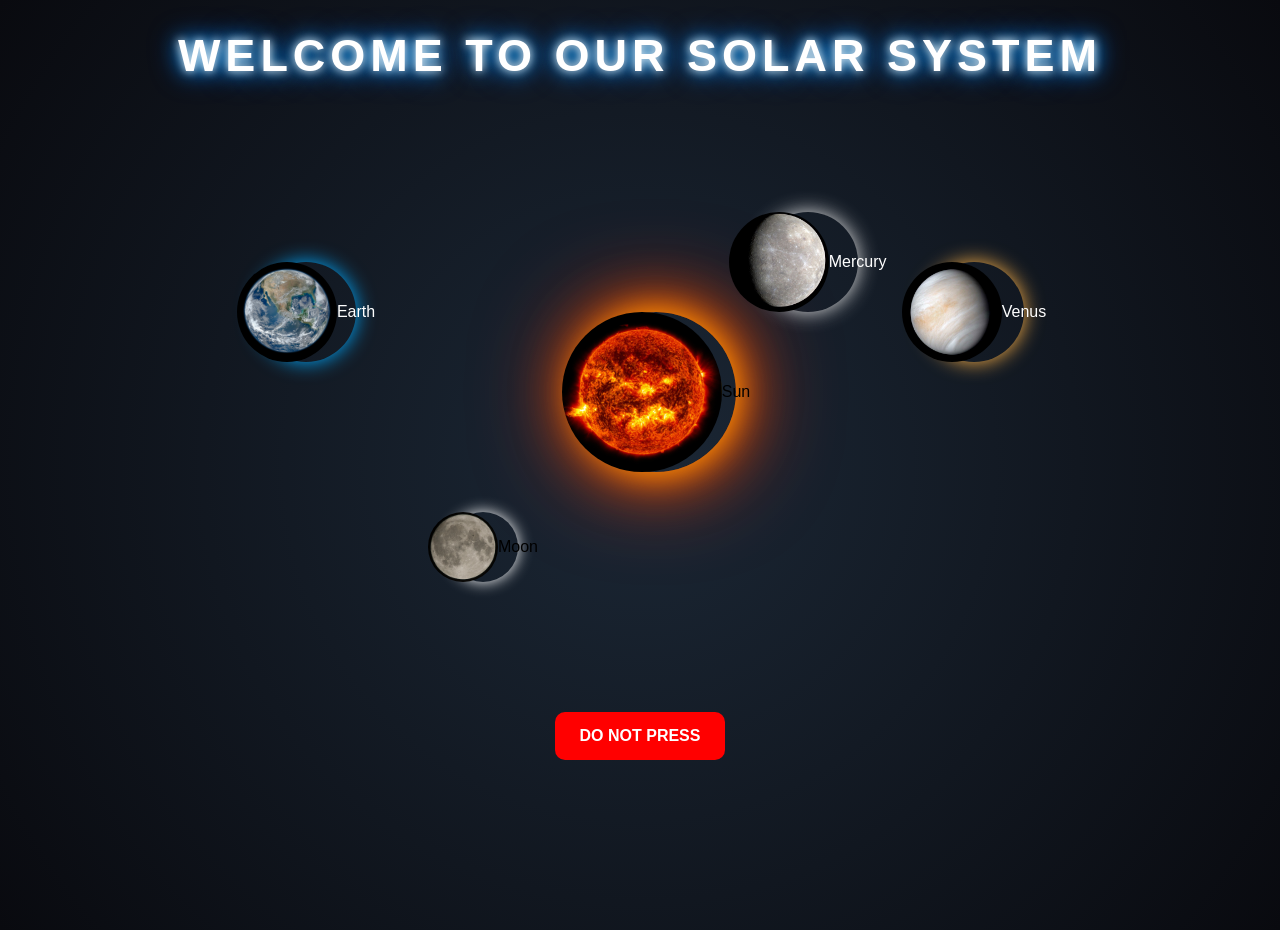
<file: index.html>
<!DOCTYPE html>
<html lang="en">
<head>
    <meta charset="UTF-8">
    <meta name="viewport" content="width=device-width, initial-scale=1.0">
    <title>Solar System</title>
    <link rel="stylesheet" href="style.css">
</head>
<body class="home-page">

    <h1>Welcome to our Solar System</h1>

    <div class="solar-system">

    <a href="./sun.html" class="planet sun">
         <img src="./images/sun1.jpg" alt="Sun">
        <span>Sun</span>
    </a>

    <a href="./moon.html" class="planet moon">
        <img src="./images/moon1.jpg" alt="Moon">
        <span>Moon</span>
    </a>
    
    <a href="./earth.html" class="planet earth">
        <img src="./images/earth1.jpg" alt="Earth">
        <span>Earth</span>
    </a>

    <a href="./venus.html" class="planet venus">
        <img src="./images/venus1.jpg" alt="Venus">
        <span>Venus</span>
    </a>

    <a href="./mercury.html" class="planet mercury">
        <img src="./images/mercury1.jpg" alt="Mercury">
        <span>Mercury</span>
    </a>

    </div>

    <button onclick="alert('Boom!');">
        DO NOT PRESS
    </button>
    
</body>
</html>
</file>
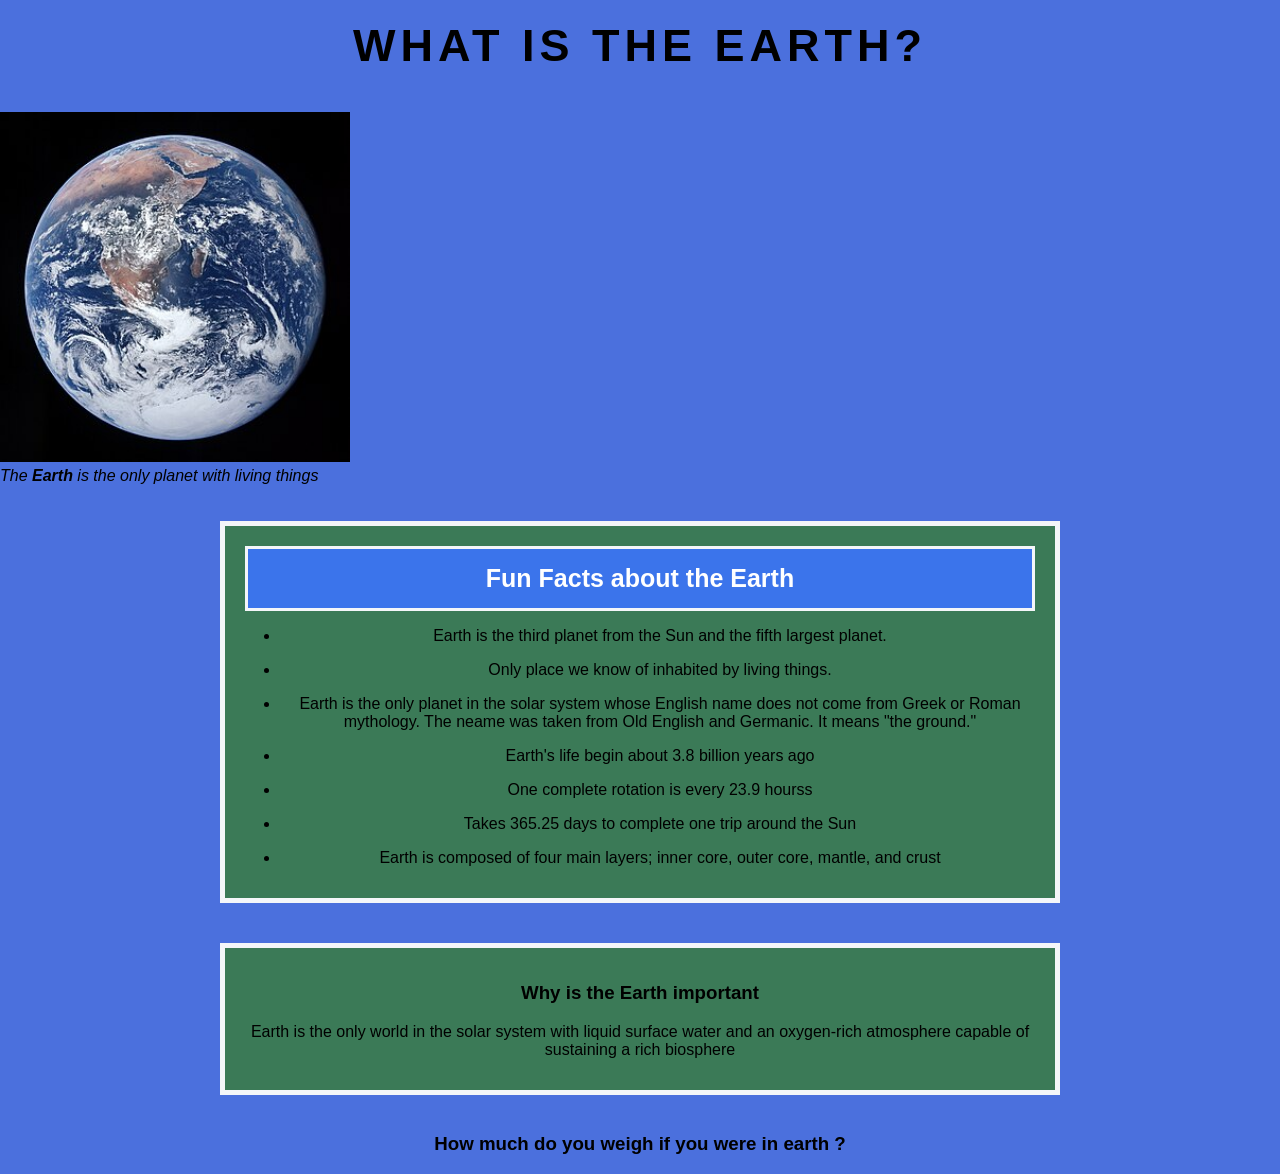
<file: earth.html>
<!DOCTYPE html>
<html lang="en">
<head>
    <meta charset="UTF-8">
    <meta name="viewport" content="width=device-width, initial-scale=1.0">
    <title>Earth</title>
    <link rel="stylesheet" href="style.css">
</head>
<body class="earth-page">

    <div class="header-earth">
            <h1>What is the Earth?</h1>
    </div>

    <div class="sub-text">
    <img src="images/earth.jpg" alt="A image of the Earth" width="350" height="350">
    <p>The <strong>Earth</strong> is the only planet with living things</p>
    </div>

    <div class="container">
        <div class="top">
        <h3>Fun Facts about the Earth</h3>
        <ul>
            <li><p>
                Earth is the third planet from the Sun and the fifth largest planet.
            </p></li>
            <li><p>
                Only place we know of inhabited by living things.
            </p></li>

            <li><p>
                Earth is the only planet in the solar system whose English name does not come from
                Greek or Roman mythology. The neame was taken from Old English and Germanic.
                It means "the ground."
            </p></li>

            <li><p>
                Earth's life begin about 3.8 billion years ago
            </p></li>

            <li><p>One complete rotation is every 23.9 hourss</p></li>

            <li><p>
                Takes 365.25 days to complete one trip around the Sun 
            </p></li>

            <li><p>
                Earth is composed of four main layers; inner core, outer core,
                mantle, and crust 
            </p></li>
        </ul>
        </div>

        <div class="middle">
            <h3>Why is the Earth important</h3>
            <p>
                Earth is the only world in the solar system with liquid surface
                water and an oxygen-rich atmosphere capable of sustaining a rich biosphere
            </p>
        </div>

        <div class="last">
            <h3>How much do you weigh if you were in earth ?</h3>
        </div>
        </div>
    
</body>
</html>
</file>
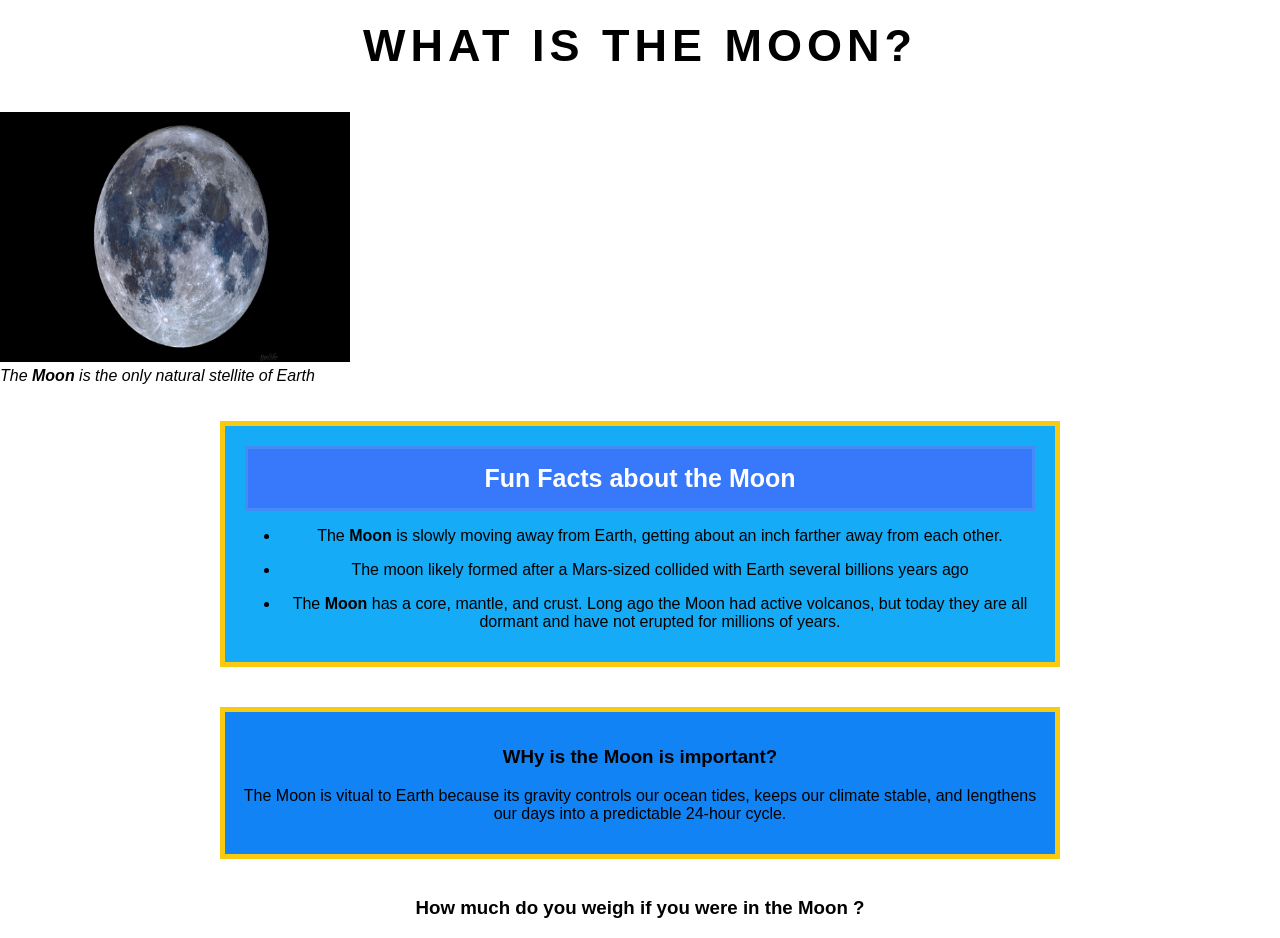
<file: moon.html>
<!DOCTYPE html>
<html lang="en">
<head>
    <meta charset="UTF-8">
    <meta name="viewport" content="width=device-width, initial-scale=1.0">
    <title>Moon</title>
    <link rel="stylesheet" href="style.css">
</head>
<body class="moon-page">

    <div class="header-moon">
         <h1>What is the moon?</h1>
    </div>

    <div class="subtext-three">
        <img src="images/moon.jpg" alt="A image of the Moon" width="350" height="250">
        <p>The <strong>Moon</strong> is the only natural stellite of Earth</p>

    </div>


    <div class="container-three">
        <div class="top-three">
            <h3>Fun Facts about the <strong>Moon</strong></h3>
            <ul>
            <li>
                <p>
                The <strong>Moon</strong> is slowly moving away from Earth, getting
                about an inch farther away from each other.
            </p></li>

            <li>
                <p>
                The moon likely formed after a Mars-sized collided with 
                Earth several billions years ago
            </p></li>

            <li>
                <p>
                    The <strong>Moon</strong> has a core, mantle, and crust.
                    Long ago the Moon had active volcanos, but today they are 
                    all dormant and have not erupted for millions of years.
            </p></li>
        </ul>
    </div>

    <div class="middle-three">
        <h3>WHy is the <strong>Moon</strong> is important?</h3>
        <p>
            The Moon is vitual to Earth because its gravity controls our ocean tides,
            keeps our climate stable, and lengthens our days into a predictable
            24-hour cycle.
        </p>
    </div>

    <div class="end-three">
        <h3>How much do you weigh if you were in the Moon ?</h3>
    </div>

</div>
    
</body>
</html>
</file>
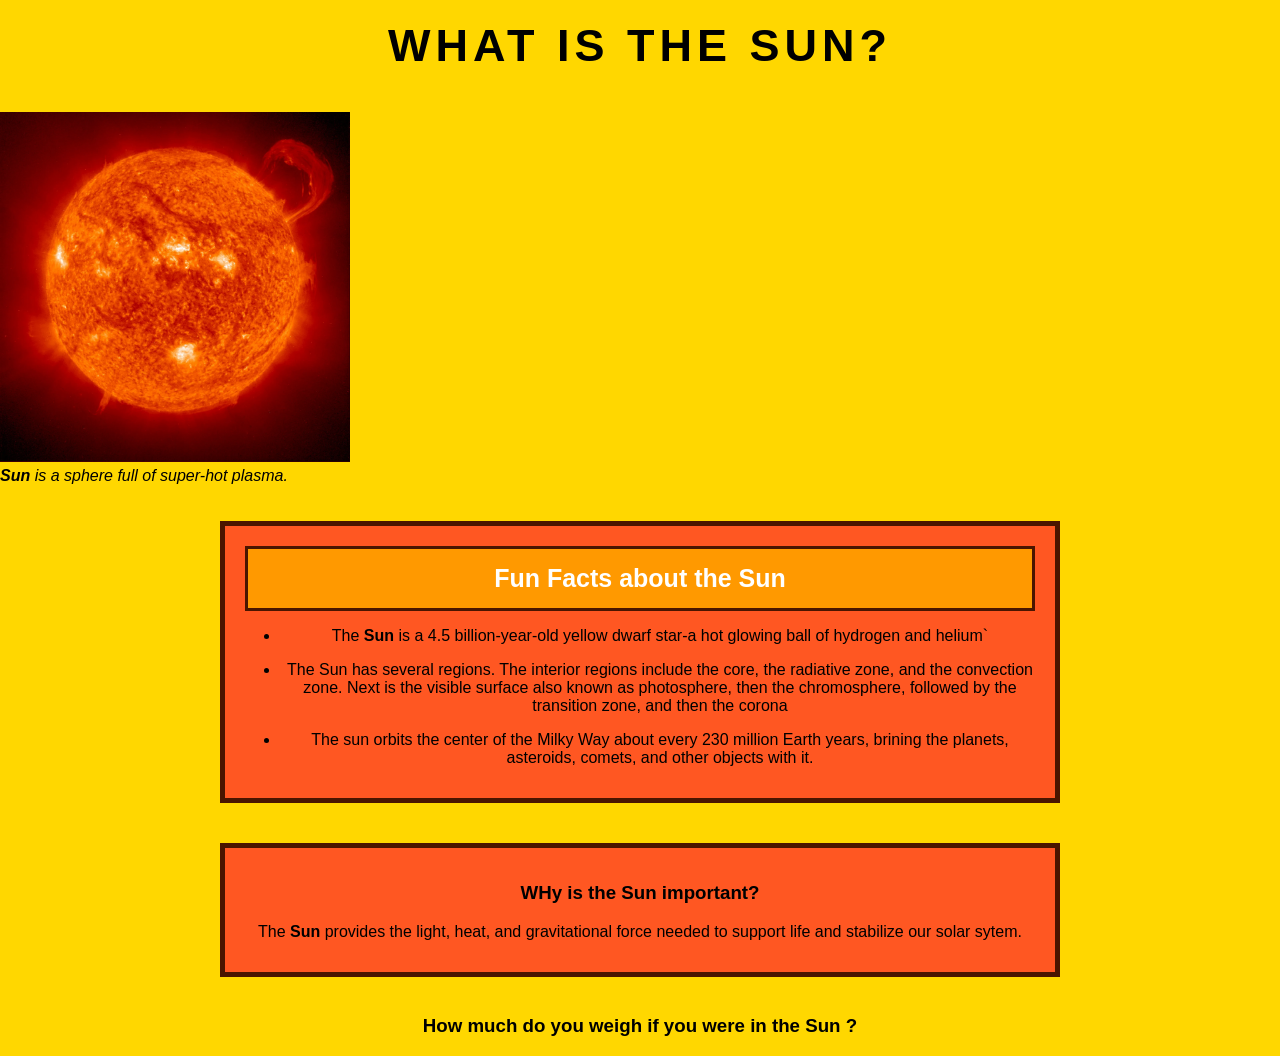
<file: sun.html>
<!DOCTYPE html>
<html lang="en">
<head>
    <meta charset="UTF-8">
    <meta name="viewport" content="width=device-width, initial-scale=1.0">
    <title>Sun</title>
    <link rel="stylesheet" href="style.css">
</head>
<body class="sun-page">

    <div class="header-sun">
         <h1>What is the Sun?</h1>
    </div>

    <div class="subtext-four">
        <img src="images/sun.webp" alt="A image of the Sun" width="350" height="350">
        <p><strong>Sun</strong> is a sphere full of super-hot plasma.</p>
    </div>

<div class="container-four">

    <div class="top-four">
        <h3>Fun Facts about the <strong>Sun</strong></h3>
        <ul>
            <li>
                <p>
                The <strong>Sun</strong> is a 4.5 billion-year-old yellow dwarf star-a 
                hot glowing ball of hydrogen and helium`
            </p></li>

            <li>
                <p>
                The Sun has several regions. The interior regions include the core, the radiative
                zone, and the convection zone. Next is the visible surface also known as photosphere,
                then the chromosphere, followed by the transition zone, and then the corona
            </p></li>

            <li>
                <p>
                    The sun orbits the center of the Milky Way about every 230 million Earth years,
                    brining the planets, asteroids, comets, and other objects with it.
            </p></li>
        </ul>
    </div>

    <div class="middle-four">
        <h3>WHy is the <strong>Sun</strong> important?</h3>
        <p>
            The <strong>Sun</strong> provides the light, heat, and gravitational
            force needed to support life and stabilize our solar sytem.
        </p>
    </div>

    <div class="end-four">
        <h3>How much do you weigh if you were in the Sun ?</h3>
    </div>
</div>
    
</body>
</html>
</file>
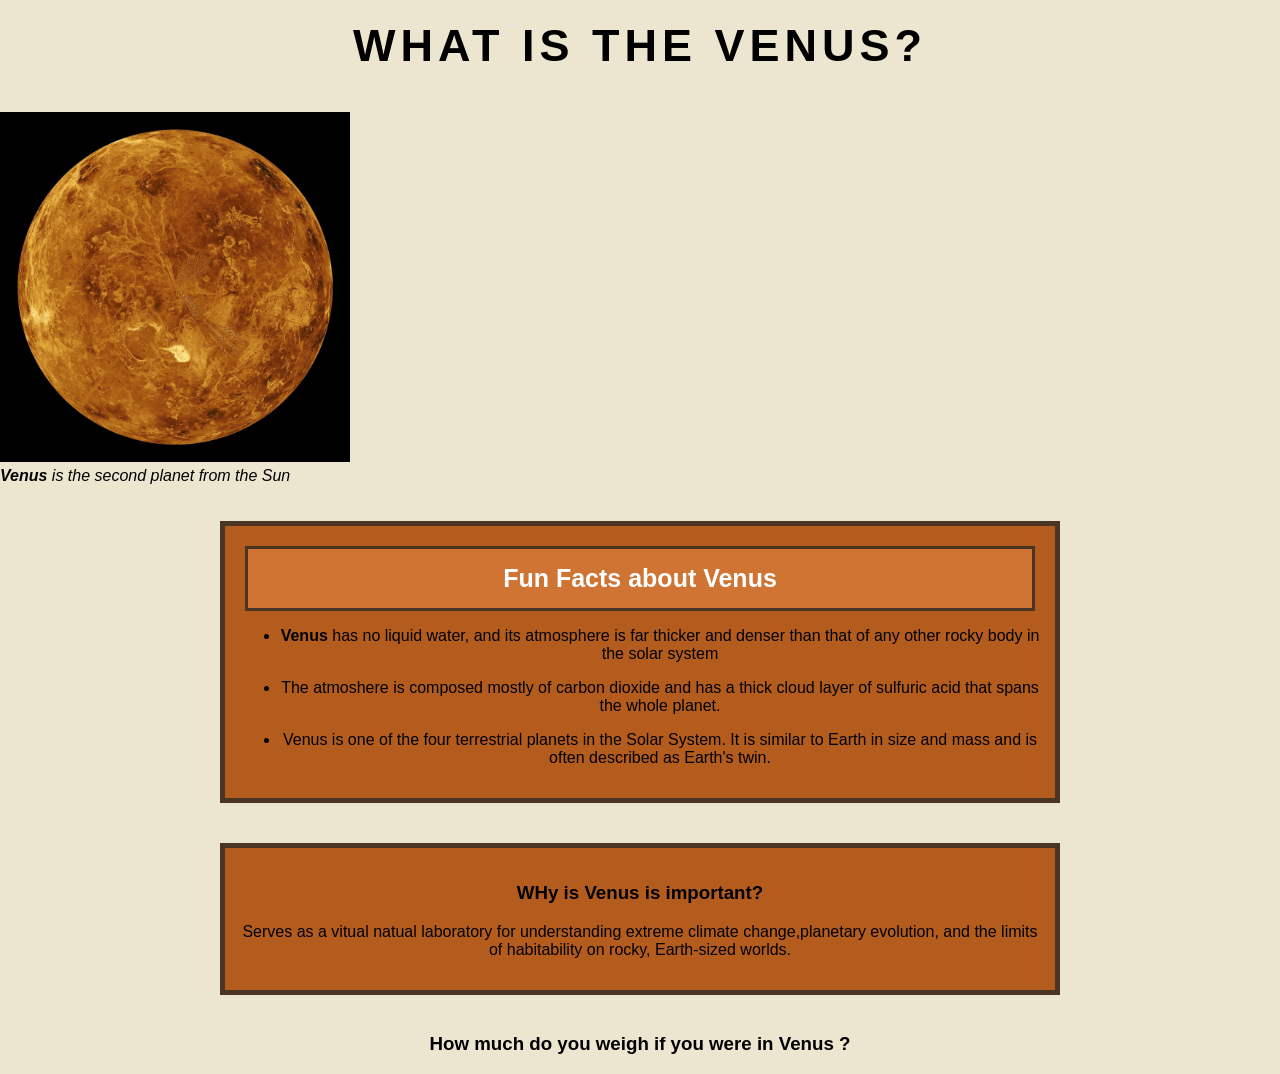
<file: venus.html>
<!DOCTYPE html>
<html lang="en">
<head>
    <meta charset="UTF-8">
    <meta name="viewport" content="width=device-width, initial-scale=1.0">
    <title>venus</title>
    <link rel="stylesheet" href="style.css">
</head>
<body class="venus-page">

    <div class="header-venus">
         <h1>What is the Venus?</h1>
    </div>

    <div class="subtext-two">
        <img src="images/venus.jpg" alt="A image of the Venus" width="350" height="350">
        <p><strong>Venus</strong> is the second planet from the Sun</p>
    </div>

<div class="container-two">

    <div class="top-two">
        <h3>Fun Facts about <strong>Venus</strong></h3>
        <ul>
            <li>
                <p>
                <strong>Venus</strong> has no liquid water, and its atmosphere is far 
                thicker and denser than that of any other rocky body in the solar system
            </p></li>

            <li>
                <p>
                The atmoshere is composed mostly of carbon dioxide and has a thick cloud
                layer of sulfuric acid that spans the whole planet.
            </p></li>

            <li>
                <p>
                    Venus is one of the four terrestrial planets in the Solar System.
                    It is similar to Earth in size and mass and is often described as Earth's twin.
            </p></li>
        </ul>
    </div>

    <div class="middle-two">
        <h3>WHy is <strong>Venus</strong> is important?</h3>
        <p>Serves as a vitual natual laboratory for understanding extreme
            climate change,planetary evolution, and the limits of habitability
            on rocky, Earth-sized worlds.
        </p>
    </div>

    <div class="end-two">
        <h3>How much do you weigh if you were in Venus ?</h3>
    </div>
</div>
    
</body>
</html>
</file>
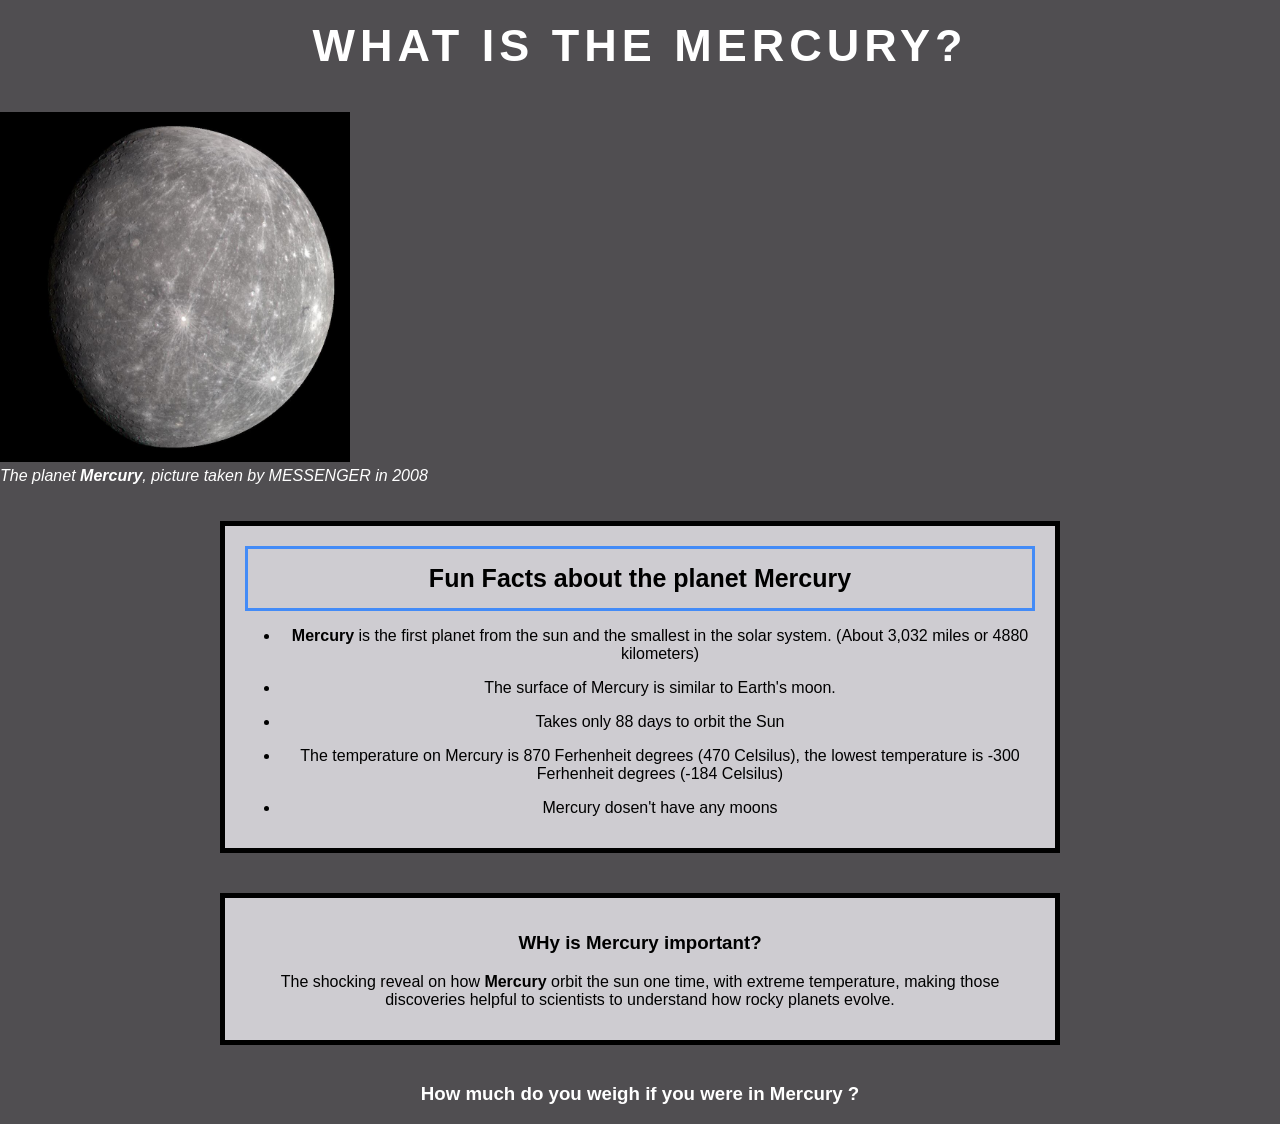
<file: planets/mercury.html>
<!DOCTYPE html>
<html lang="en">
<head>
    <meta charset="UTF-8">
    <meta name="viewport" content="width=device-width, initial-scale=1.0">
    <title>Mercury</title>
    <link rel="stylesheet" href="../style.css">
</head>
<body class="mercury-page">
    <div class="header-mercury">
         <h1>What is the Mercury?</h1>
    </div>

    <div class="subtext-five">
        <img src="../images/mercury.jpg" alt="A image of planet Mercury" width="350" height="350">
        <p>The planet <strong>Mercury</strong>, picture taken by MESSENGER in 2008</p>
    </div>

<div class="container-five">

    <div class="top-five">
        <h3>Fun Facts about the planet <strong>Mercury</strong></h3>
        <ul>
            <li>
                <p>
                <strong>Mercury</strong> is the first planet from the sun and the smallest in 
                the solar system. (About 3,032 miles or 4880 kilometers)
                </p></li>

            <li>
                <p>
                The surface of Mercury is similar to Earth's moon.
                </p>
            </li>

            <li>
                <p>
                    Takes only 88 days to orbit the Sun
                </p>
            </li>

            <li>
                <p>
                    The temperature on Mercury is 870 Ferhenheit degrees (470 Celsilus), 
                    the lowest temperature is -300 Ferhenheit degrees (-184 Celsilus)
                </p>
            </li>

            <li>
                <p>
                    Mercury dosen't have any moons
                </p>
            </li>
        </ul>
    </div>

    <div class="middle-five">
        <h3>WHy is <strong>Mercury</strong> important?</h3>
        <p>
            The shocking reveal on how <strong>Mercury</strong> orbit the sun one time, 
            with extreme temperature, making those discoveries helpful to scientists to understand
            how rocky planets evolve. 
        </p>
    </div>

    <div class="end-five">
        <h3>How much do you weigh if you were in Mercury ?</h3>
    </div>
</div>
    
</body>
</html>
</file>
<file: style.css>
body {
    margin: 0;
    min-height: 100vh;

    /* Space background */
    color: white;
    font-family: Arial, sans-serif;
    text-align: center;
}

/* The very first webpage to my project */

.home-page {
    overflow: hidden;
    background: radial-gradient(circle, #1b2735, #090a0f);
}

/* Main heading */
.home-page h1 {
    margin-top: 30px;
    font-size: 45px;
    text-transform: uppercase;
    letter-spacing: 5px;
    color: #ffffff;
    text-shadow: 0 0 10px #ffffff,
                 0 0 20px #00aaff,
                 0 0 30px #0066ff;
}

/* planets */
.solar-system {
    position: relative;
    width: 100%;
    height: 600px;
}

/* Rescaling the image size for my solar system */

.planet img {
    width: 100%;
    height: 100%;
    object-fit: cover;

    border-radius: 50%;
}

/* Planet styling */
.planet {
    position: absolute;
    display: flex;
    justify-content: center;
    align-items: center;
    width: 100px;
    height: 100px;
    border-radius:  50%;
    color: white;
    text-decoration: none;
    transition: transform 0.3s;
}

/* Make planets grow when hovered */
.planet:hover {
    transform:  scale(1.2);
}

/* SUN */
.sun {
    width: 160px;
    height: 160px;

    left: 45%;
    top: 200px;

    color: black;

    box-shadow:
        0 0 30px #ff9900,
        0 0 60px #ff6600,
        0 0 100px #ff3300;
}


/* EARTH */
.earth {
    left: 20%;
    top: 150px;

    box-shadow: 0 0 20px #00aaff;
}


/* VENUS */
.venus {
    right: 20%;
    top: 150px;

    box-shadow: 0 0 20px #ffb347;
}


/* MOON */
.moon {
    width: 70px;
    height: 70px;

    left: 35%;
    top: 400px;

    color: black;

    box-shadow: 0 0 15px white;
}

/* MERCURY */

.mercury {
    right: 33%;
    top: 100px;

    box-shadow: 0 0 20px #E5E5E5
}


/* Button styling */
button {
    padding: 15px 25px;

    border: none;
    border-radius: 10px;

    background-color: red;
    color: white;

    font-size: 16px;
    font-weight: bold;

    cursor: pointer;
}


button:hover {
    background-color: darkred;
    transform: scale(1.1);
}
/* Earth's webpage */

.earth-page {
    background-color: #4B70DD;
}

.header-earth h1{
    text-align: center;
    padding: 10px;
    font-family:'Segoe UI', Tahoma, Geneva, Verdana, sans-serif;
    color: black;
    margin-top: 10px;
    font-size: 45px;
    text-transform: uppercase;
    letter-spacing: 5px;
}

.sub-text img {
    display: block;
}

.sub-text p {
    color: black;
    text-align: left;
    margin-top: 5px;
    font-style: italic;
}

.container {
    color: black;
    display: flex;
    justify-content: center;
    align-items: center;
    flex-direction: column;
}

.top {
    height: 100%;
    width: 800px;
    background-color:#3B7A57;
    border: 5px solid #F4F6F9;
    margin: 20px;
    padding: 15px;
}

.top h3 {
    border: 3px solid #F4F6F9;
    margin: 5px;
    padding: 15px;
    background-color:rgba(59, 116, 251, 0.907);
    color: white;
    font-size: 25px;
}

.middle {
    height: 100%;
    width: 800px;
    background-color:#3B7A57;
    border: 5px solid #F4F6F9;
    margin: 20px;
    padding: 15px;
}

/* Venus's Webpage */

.venus-page {
    background-color: #ECE6D0;
}

.header-venus h1{
    text-align: center;
    padding: 10px;
    font-family:'Segoe UI', Tahoma, Geneva, Verdana, sans-serif;
    color: black;
    margin-top: 10px;
    font-size: 45px;
    text-transform: uppercase;
    letter-spacing: 5px;
}

.subtext-two img {
    display: block;
}

.subtext-two p {
    color: black;
    text-align: left;
    margin-top: 5px;
    font-style: italic;
}

.container-two {
    color: black;
    display: flex;
    justify-content: center;
    align-items: center;
    flex-direction: column;
}

.top-two {
    height: 100%;
    width: 800px;
    background-color:#B35C1E;
    border: 5px solid #4A3525;
    margin: 20px;
    padding: 15px;
}

.top-two h3 {
    border: 3px solid #4A3525;
    margin: 5px;
    padding: 15px;
    background-color: #cf7433;
    color: white;
    font-size: 25px;
}

.middle-two {
    height: 100%;
    width: 800px;
    background-color:#B35C1E;
    border: 5px solid #4A3525;
    margin: 20px;
    padding: 15px;
}

/* Moon Webpage */

.moon-page {
    background-color: white;
}

.header-moon h1{
    text-align: center;
    padding: 10px;
    font-family:'Segoe UI', Tahoma, Geneva, Verdana, sans-serif;
    color: black;
    margin-top: 10px;
    font-size: 45px;
    text-transform: uppercase;
    letter-spacing: 5px;
}

.subtext-three img {
    display: block;
}

.subtext-three p {
    color: black;
    text-align: left;
    margin-top: 5px;
    font-style: italic;
}

.container-three {
    color: black;
    display: flex;
    justify-content: center;
    align-items: center;
    flex-direction: column;
}

.top-three {
    height: 100%;
    width: 800px;
    background-color:#15abf6;
    border: 5px solid #f9ca0f;
    margin: 20px;
    padding: 15px;
}

.top-three h3 {
    border: 3px solid #438bf7;
    margin: 5px;
    padding: 15px;
    background-color:rgba(59, 116, 251, 0.907);
    color: white;
    font-size: 25px;
}

.middle-three {
    height: 100%;
    width: 800px;
    background-color:#1183f5;
    border: 5px solid #f9ca0f;
    margin: 20px;
    padding: 15px;
}

/* The Sun's webpage */

.sun-page {
    background-color: #FFD700;
}

.header-sun h1{
    text-align: center;
    padding: 10px;
    font-family:'Segoe UI', Tahoma, Geneva, Verdana, sans-serif;
    color: black;
    margin-top: 10px;
    font-size: 45px;
    text-transform: uppercase;
    letter-spacing: 5px;
}

.subtext-four img {
    display: block;
}

.subtext-four p {
    color: black;
    text-align: left;
    margin-top: 5px;
    font-style: italic;
}

.container-four {
    color: black;
    display: flex;
    justify-content: center;
    align-items: center;
    flex-direction: column;
}

.top-four {
    height: 100%;
    width: 800px;
    background-color:#FF5722;
    border: 5px solid #4A1500;
    margin: 20px;
    padding: 15px;
}

.top-four h3 {
    border: 3px solid #4A1500;
    margin: 5px;
    padding: 15px;
    background-color: #ff9900;
    color: white;
    font-size: 25px;
}

.middle-four {
    height: 100%;
    width: 800px;
    background-color:#FF5722;
    border: 5px solid #4A1500;
    margin: 20px;
    padding: 15px;
}

/* Mercury's weboage */

.mercury-page {
    background-color: #504E51;
}

.header-mercury h1{
    text-align: center;
    padding: 10px;
    font-family:'Segoe UI', Tahoma, Geneva, Verdana, sans-serif;
    color: White;
    margin-top: 10px;
    font-size: 45px;
    text-transform: uppercase;
    letter-spacing: 5px;
}

.subtext-five img {
    display: block;
}

.subtext-five p {
    color: white;
    text-align: left;
    margin-top: 5px;
    font-style: italic;
}

.container-five {
    color: black;
    display: flex;
    justify-content: center;
    align-items: center;
    flex-direction: column;
}

.top-five {
    height: 100%;
    width: 800px;
    background-color:#CECCD1;
    border: 5px solid #000000;
    margin: 20px;
    padding: 15px;
}

.top-five h3 {
    border: 3px solid #438bf7;
    margin: 5px;
    padding: 15px;
    background-color: #CECCD1;
    color: Black;
    font-size: 25px;
}

.middle-five {
    height: 100%;
    width: 800px;
    background-color: #CECCD1;
    border: 5px solid #000000;
    margin: 20px;
    padding: 15px;
}

.end-five h3 {
    color:white;
}
</file>
